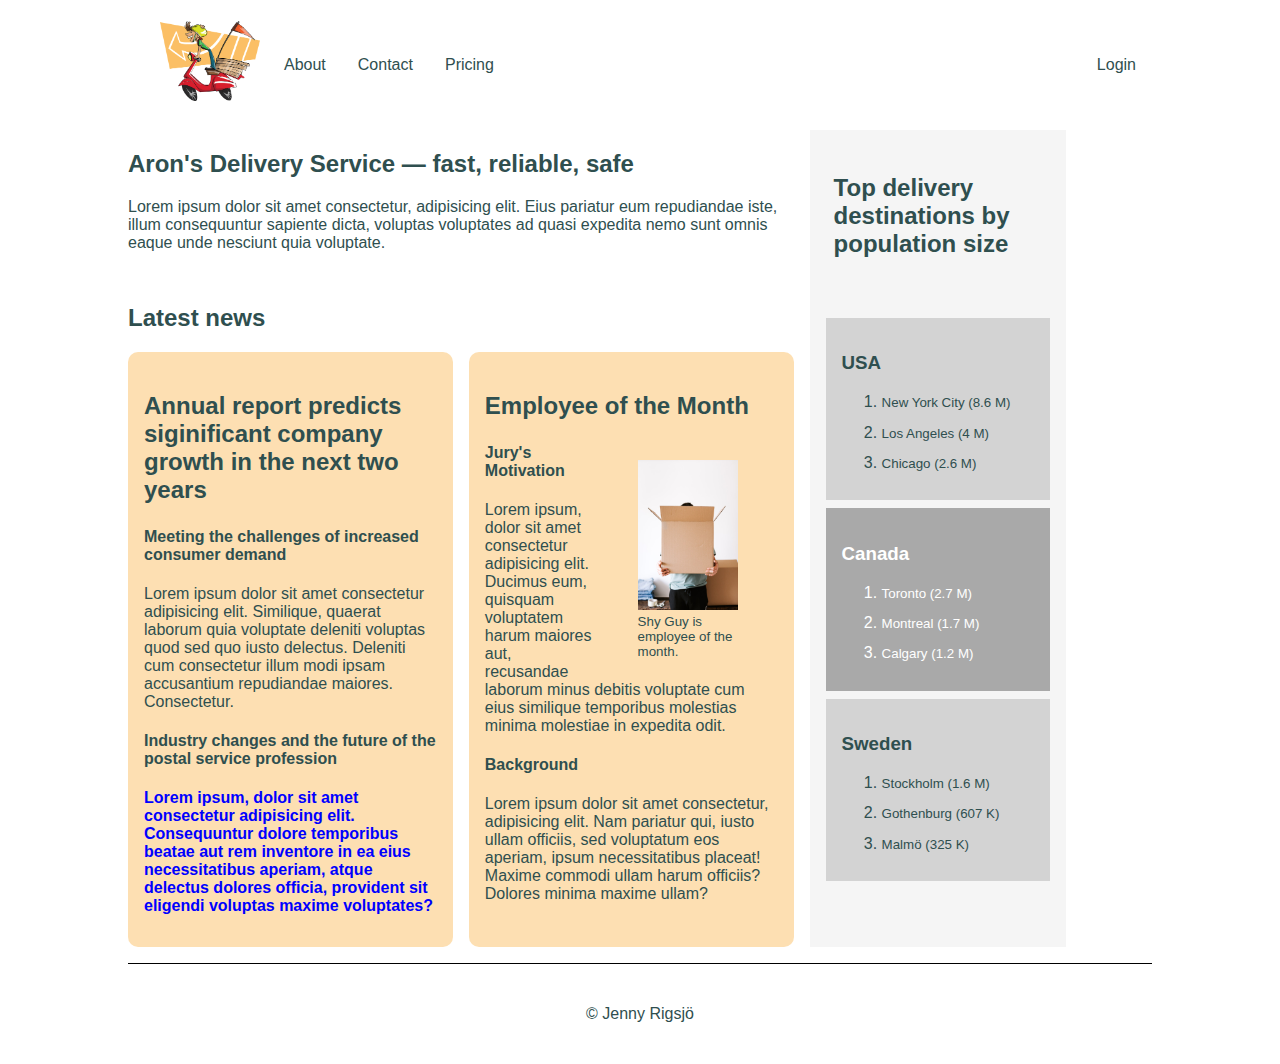
<file: index.html>
<!DOCTYPE html>

<html lang="zxx">

<head>
    <meta charset="UTF-8">

    <title>Start - Aron's Delivery Service</title>

    <meta name="viewport" content="width=device-width, initial-scale=1">

    <link rel="stylesheet" href="css/style.css">
</head>

<body>

    <header>
        <h1 id="logo">
            <a href="" title="Aron's Delivery Service">
              <img src="img/delivery-guy.png" alt="Aron's Delivery Service" />
            </a>
        </h1>

        <nav>
            <ul class="nav-menu">
                <li><a href="">About</a></li>
                <li><a href="">Contact</a></li>
                <li><a href="">Pricing</a></li>
            </ul>
        </nav>

        <span class="page-link"><a href="page/login.html">Login</a></span>
    </header>

    <main class="index-main">
        <section class="intro">
            <h2>Aron's Delivery Service &mdash; fast, reliable, safe</h2>
            <p>Lorem ipsum dolor sit amet consectetur, adipisicing elit. Eius pariatur eum repudiandae iste, illum consequuntur sapiente dicta, voluptas voluptates ad quasi expedita nemo sunt omnis eaque unde nesciunt quia voluptate.</p>
        </section>

        <section class="news">
            <h2>Latest news</h2>

            <article class="news-item">
                <h3>Annual report predicts siginificant company growth in the next two years</h3>

                <h4>Meeting the challenges of increased consumer demand</h4>
                <p>Lorem ipsum dolor sit amet consectetur adipisicing elit. Similique, quaerat laborum quia voluptate deleniti voluptas quod sed quo iusto delectus. Deleniti cum consectetur illum modi ipsam accusantium repudiandae maiores. Consectetur.</p>

                <h4>Industry changes and the future of the postal service profession</h4>
                <p>Lorem ipsum, dolor sit amet consectetur adipisicing elit. Consequuntur dolore temporibus beatae aut rem inventore in ea eius necessitatibus aperiam, atque delectus dolores officia, provident sit eligendi voluptas maxime voluptates?</p>
            </article>

            <article class="news-item">
                <h3>Employee of the Month</h3>

                <figure>
                    <img src="img/man-holding-box.jpg" alt="Man hiding behind box" title="He is shy, don't judge him.">
                    <figcaption>Shy Guy is employee of the month.</figcaption>
                </figure>

                <h4>Jury's Motivation</h4>
                <p>Lorem ipsum, dolor sit amet consectetur adipisicing elit. Ducimus eum, quisquam voluptatem harum maiores aut, recusandae laborum minus debitis voluptate cum eius similique temporibus molestias minima molestiae in expedita odit.</p>

                <h4>Background</h4>
                <p>Lorem ipsum dolor sit amet consectetur, adipisicing elit. Nam pariatur qui, iusto ullam officiis, sed voluptatum eos aperiam, ipsum necessitatibus placeat! Maxime commodi ullam harum officiis? Dolores minima maxime ullam?</p>
            </article>
        </section>
    </main>

    <aside class="index-aside">
        <h2>Top delivery destinations by population size</h2>
        <ul>
            <li>
                <h3>USA</h3>
                <ol>
                    <li><p>New York City (8.6 M)</p></li>
                    <li><p>Los Angeles (4 M)</p></li>
                    <li><p>Chicago (2.6 M)</p></li>
                </ol>
            </li>
            <li>
                <h3>Canada</h3>
                <ol>
                    <li><p>Toronto (2.7 M)</p></li>
                    <li><p>Montreal (1.7 M)</p></li>
                    <li><p>Calgary (1.2 M)</p></li>
                </ol>
            </li>
            <li>
                <h3>Sweden</h3>
                <ol>
                    <li><p>Stockholm (1.6 M)</p></li>
                    <li><p>Gothenburg (607 K)</p></li>
                    <li><p>Malmö (325 K)</p></li>
                </ol>
            </li>
        </ul>
    </aside>

    <footer><span>	&copy; Jenny Rigsjö </span></footer>

</body>

</html>
</file>
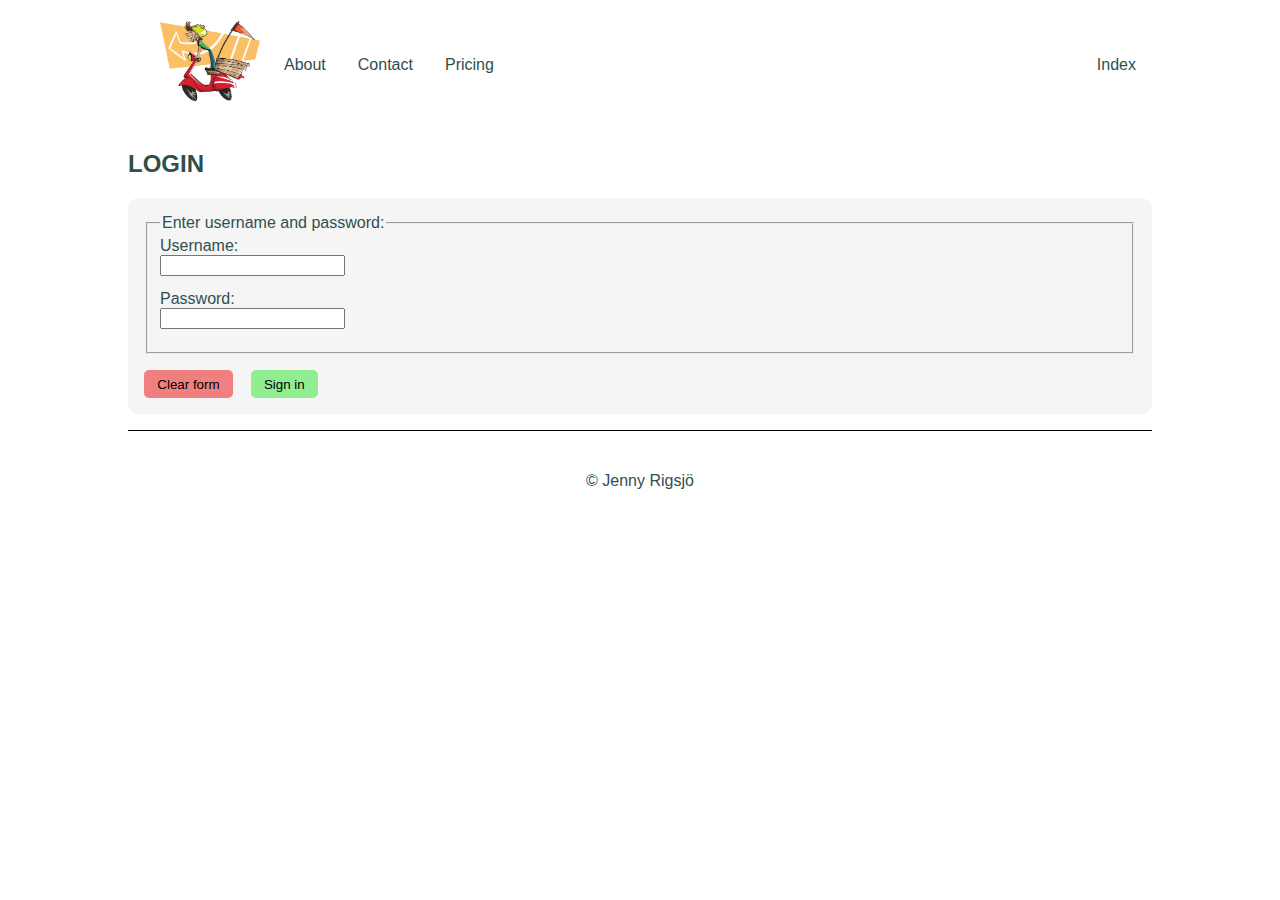
<file: page/login.html>
<!DOCTYPE html>

<html lang="zxx">

<head>
    <meta charset="UTF-8">

    <title>Login - Aron's Delivery Service</title>

    <meta name="viewport" content="width=device-width, initial-scale=1">

    <link rel="stylesheet" href="../css/style.css">
</head>

<body>

    <header>
        <h1 id="logo">
            <a href="../index.html" title="Aron's Delivery Service">
              <img src="../img/delivery-guy.png" alt="Aron's Delivery Service" />
            </a>
        </h1>

        <nav>
            <ul class="nav-menu">
                <li><a href="">About</a></li>
                <li><a href="">Contact</a></li>
                <li><a href="">Pricing</a></li>
            </ul>
        </nav>

        <span class="page-link"><a href="../index.html" title="Back to start page">Index</a></span>
    </header>

    <main class="login-main">
        <h2>Login</h2>
        <form class="login-form">
            <fieldset>
              <legend>Enter username and password:</legend>
    
              <label for="username">Username:</label>
              <input type="text" id="username" name="username">
    
              <label for="password">Password:</label>
              <input type="text" id="password" name="password">
            </fieldset>
            
            <input type="reset" value="Clear form">
            <input type="submit" value="Sign in">
          </form>
    </main>

    <footer><span>	&copy; Jenny Rigsjö </span></footer>

</body>

</html>
</file>
<file: css/style.css>
/**
    1. General (site-wide) styles
        - Body
        - Header
        - Main
        - Aside
        - Footer
    2. Page-specific styles
        - Index page
        - Login page
 */


/*****************************************************************
                    ----- General styles -----
******************************************************************/

/***************************
            Body
****************************/

body {
    font-family:'Segoe UI', Tahoma, Geneva, Verdana, sans-serif;
    width: 1024px;
    margin: 0 auto;
    background-color: white;
    color: darkslategray;
    display: flex;
    flex-wrap: wrap;
}



/***************************
            Header
****************************/

header {
    display: flex;
    align-items: center;
    width: 100%;
}

header a {
    text-decoration: none;
    padding: 1em;
    color: darkslategray;
}

header a:hover {
    font-weight: bold;
}

#logo {
    width: 100px;
}

#logo img {
    max-width: 100%;
}

.nav-menu {
    display: flex;
    list-style-type: none;
}

.page-link {
    margin-left: auto;
}



/***************************
            Main
****************************/

main {
    margin-bottom: 1em;
}



/***************************
            Aside
****************************/

aside {
    margin-bottom: 1em;
}



/***************************
            Footer
****************************/

footer {
    width: 100%;
    min-height: 100px;
    text-align: center;
    border-top: 1px solid black;
}

footer span {
    display: inline-block;
    line-height: 100px; /* line-height needed to vertically align text */
}



/*****************************************************************
                ----- Page-specific styles -----
******************************************************************/

/***************************
        Index page
****************************/

/* Main */

.index-main {
    width: 65%;
    margin-right: 1em;
}



/* Main intro */

.intro {
    margin-bottom: 2em;
}



/* Main news */

.news {
    display: flex;
    flex-wrap: wrap;
}
  
.news h2 {
    width: 100%;
}
  
.news-item {
    flex: 1;
    border-radius: 10px;
    padding: 1em;
    background-color: rgba(251, 191, 101, 0.5);
}

.news-item h3 {
    font-size: x-large;
}

.news-item figure {
    width: 100px;
    float: right;
}

.news-item figure img {
    max-width: 100%;
}

.news-item figcaption {
    font-size: smaller;
}

.news-item:nth-child(2) {
    margin-right: 1em;
}

.news-item:nth-child(2) p:nth-child(5) {
    font-weight: bold;
    color: blue;
}



/* Aside */

.index-aside {
    width: 25%;
    background-color: whitesmoke;
}

.index-aside h2 {
    padding: 1em;
}

.index-aside ul {
    list-style-type: none;
    padding: 1em;
}

.index-aside ul > li {
    padding: 1em;
    margin-bottom: 0.5em;
}

.index-aside ul > li:nth-child(odd) {
    background-color: lightgray;
}

.index-aside ul > li:nth-child(even) {
    background-color: darkgray;
}

.index-aside ul > li:nth-child(even) * {
    color: white;
}

.index-aside p {
    font-size: smaller;
}



/***************************
        Login page
****************************/

.login-main {
    width: 100%;
}

.login-main h2 {
    text-transform: uppercase;
}

.login-form {
    border-radius: 10px;
    background-color: whitesmoke;
    padding: 1em;
}

.login-form fieldset {
    margin-bottom: 1em;
}

.login-form input[type=text] {
    display: block;
    margin-bottom: 1em;
}

.login-form input[type=reset],
.login-form input[type=submit] {
    border-radius: 5px;
    border: none;
    padding: 0.5em 1em;
}

.login-form input[type=reset]:hover,
.login-form input[type=submit]:hover {
    cursor: pointer;
}

.login-form input[type=reset] {
    background-color: lightcoral;
    margin-right: 1em;
}

.login-form input[type=submit] {
    background-color: lightgreen;
}
</file>
